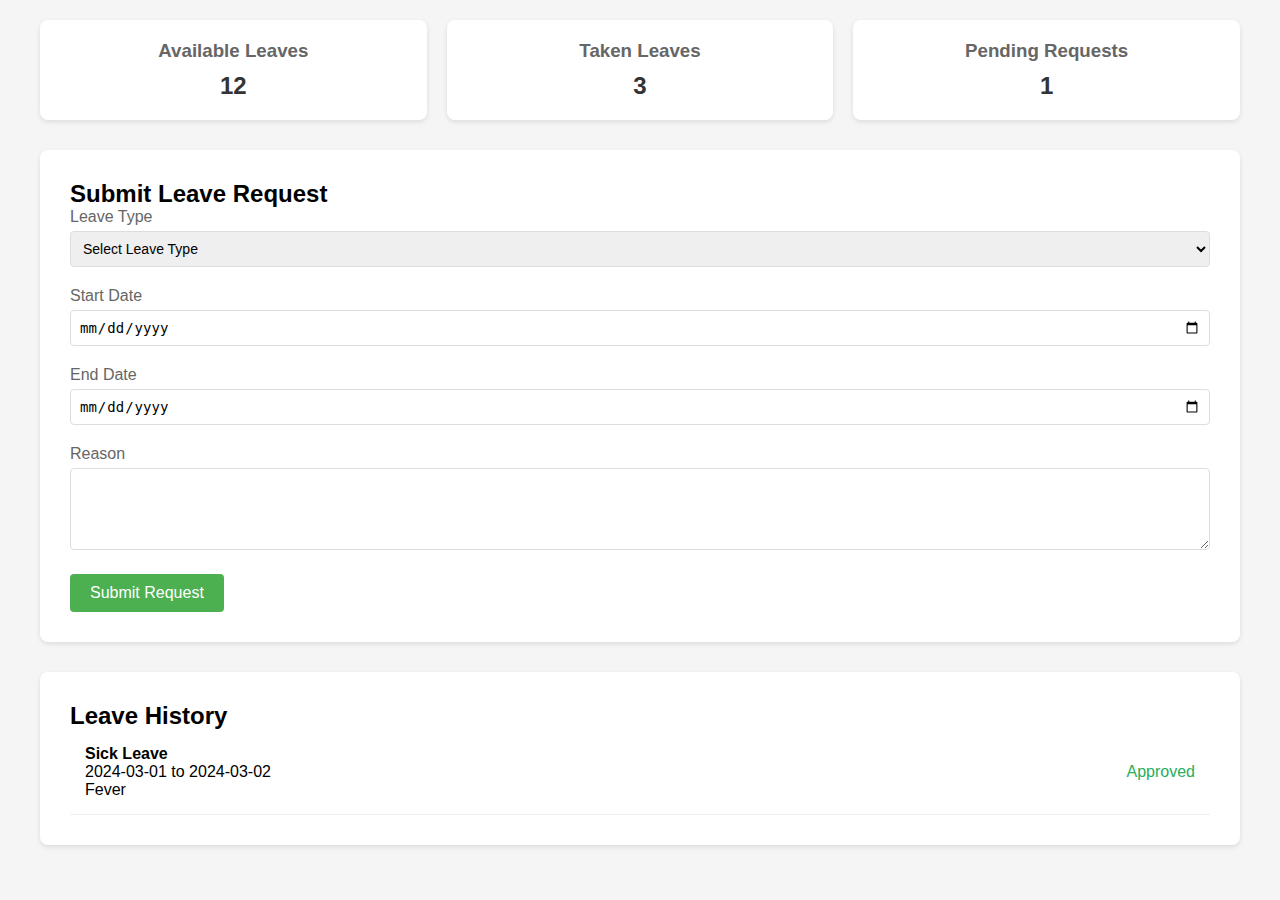
<file: leave-request.html>
<!DOCTYPE html>
<html lang="en">
<head>
    <meta charset="UTF-8">
    <meta name="viewport" content="width=device-width, initial-scale=1.0">
    <title>Leave Management System</title>
    <link rel="stylesheet" href="leave-styles.css">
    <script src="leave-script.js"></script>
</head>
<body>
    <div class="container">
        <div class="leave-stats">
            <div class="stat-card">
                <h3>Available Leaves</h3>
                <p id="availableLeaves">12</p>
            </div>
            <div class="stat-card">
                <h3>Taken Leaves</h3>
                <p id="takenLeaves">3</p>
            </div>
            <div class="stat-card">
                <h3>Pending Requests</h3>
                <p id="pendingLeaves">1</p>
            </div>
        </div>

        <div class="leave-form-container">
            <h2>Submit Leave Request</h2>
            <form id="leaveForm" onsubmit="submitLeave(event)">
                <div class="form-group">
                    <label for="leaveType">Leave Type</label>
                    <select id="leaveType" required>
                        <option value="">Select Leave Type</option>
                        <option value="casual">Casual Leave</option>
                        <option value="sick">Sick Leave</option>
                        <option value="personal">Personal Leave</option>
                    </select>
                </div>

                <div class="form-group">
                    <label for="startDate">Start Date</label>
                    <input type="date" id="startDate" required>
                </div>

                <div class="form-group">
                    <label for="endDate">End Date</label>
                    <input type="date" id="endDate" required>
                </div>

                <div class="form-group">
                    <label for="reason">Reason</label>
                    <textarea id="reason" rows="4" required></textarea>
                </div>

                <button type="submit" class="submit-btn">Submit Request</button>
            </form>
        </div>

        <div class="leave-history">
            <h2>Leave History</h2>
            <div class="history-container" id="leaveHistory">
                <!-- Leave history will be populated here -->
            </div>
        </div>
    </div>
</body>
</html>
</file>
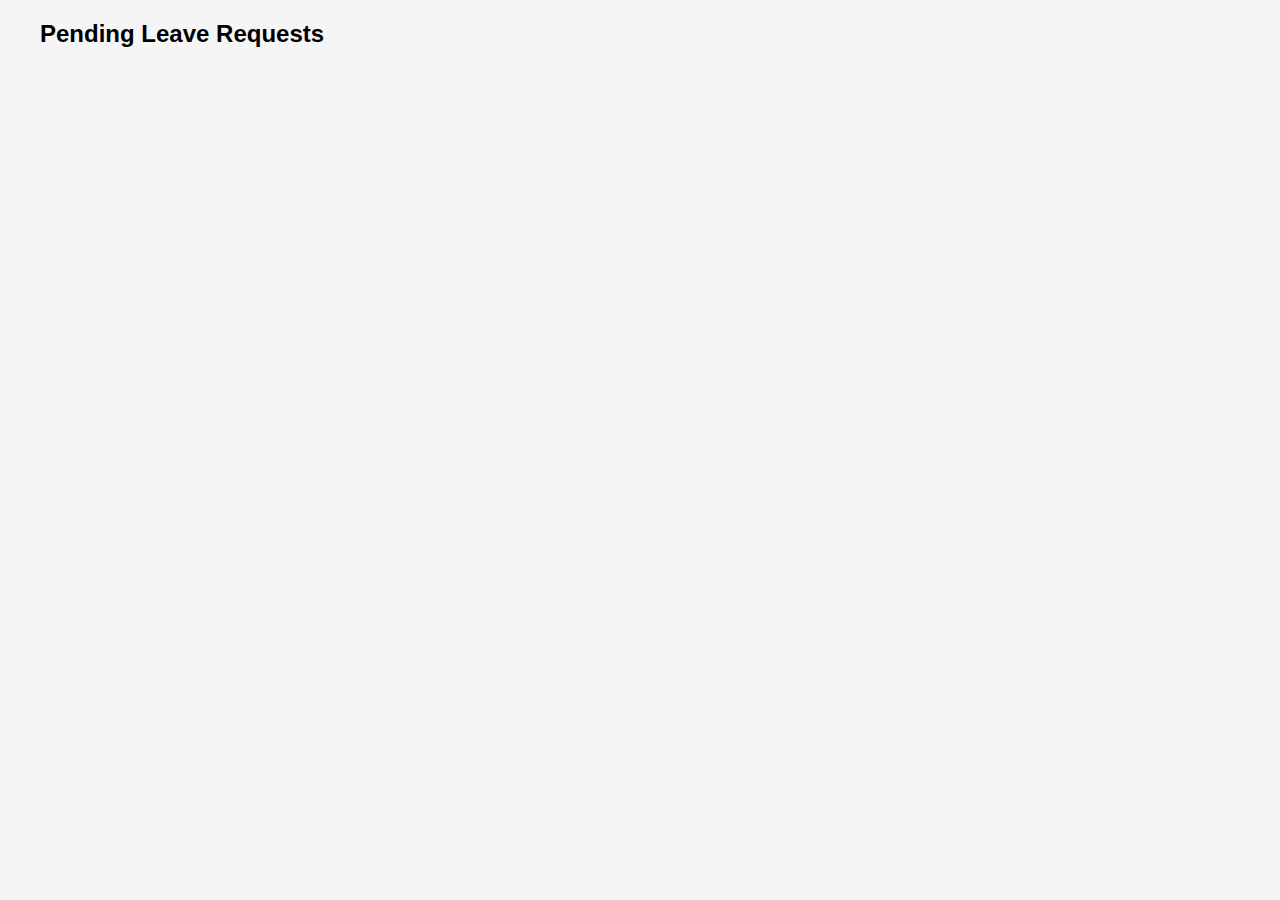
<file: manager-dashboard.html>
<!DOCTYPE html>
<html lang="en">
<head>
    <meta charset="UTF-8">
    <meta name="viewport" content="width=device-width, initial-scale=1.0">
    <title>Manager Dashboard - Leave Requests</title>
    <link rel="stylesheet" href="leave-styles.css">
</head>
<body>
    <div class="container">
        <h2>Pending Leave Requests</h2>
        <div class="leave-requests" id="pendingRequests">
            <!-- Pending requests will be populated here -->
        </div>
    </div>
    <script>
        // Sample manager actions
        function approveLeave(id) {
            // Update leave status
            // Send email notification
            // Update leave quota
            alert('Leave approved successfully!');
        }

        function rejectLeave(id) {
            // Update leave status
            // Send email notification
            alert('Leave rejected!');
        }
    </script>
</body>
</html>
</file>
<file: leave-styles.css>
* {
    margin: 0;
    padding: 0;
    box-sizing: border-box;
}

body {
    font-family: Arial, sans-serif;
    background-color: #f5f5f5;
    padding: 20px;
}

.container {
    max-width: 1200px;
    margin: 0 auto;
}

.leave-stats {
    display: grid;
    grid-template-columns: repeat(3, 1fr);
    gap: 20px;
    margin-bottom: 30px;
}

.stat-card {
    background: white;
    padding: 20px;
    border-radius: 8px;
    text-align: center;
    box-shadow: 0 2px 5px rgba(0,0,0,0.1);
}

.stat-card h3 {
    color: #666;
    margin-bottom: 10px;
}

.stat-card p {
    font-size: 24px;
    font-weight: bold;
    color: #333;
}

.leave-form-container {
    background: white;
    padding: 30px;
    border-radius: 8px;
    box-shadow: 0 2px 5px rgba(0,0,0,0.1);
    margin-bottom: 30px;
}

.form-group {
    margin-bottom: 20px;
}

.form-group label {
    display: block;
    margin-bottom: 5px;
    color: #666;
}

.form-group input,
.form-group select,
.form-group textarea {
    width: 100%;
    padding: 8px;
    border: 1px solid #ddd;
    border-radius: 4px;
    font-size: 14px;
}

.submit-btn {
    background: #4CAF50;
    color: white;
    padding: 10px 20px;
    border: none;
    border-radius: 4px;
    cursor: pointer;
    font-size: 16px;
}

.submit-btn:hover {
    background: #45a049;
}

.leave-history {
    background: white;
    padding: 30px;
    border-radius: 8px;
    box-shadow: 0 2px 5px rgba(0,0,0,0.1);
}

.history-item {
    padding: 15px;
    border-bottom: 1px solid #eee;
    display: flex;
    justify-content: space-between;
    align-items: center;
}

.status-pending {
    color: #f39c12;
}

.status-approved {
    color: #27ae60;
}

.status-rejected {
    color: #e74c3c;
}
</file>
